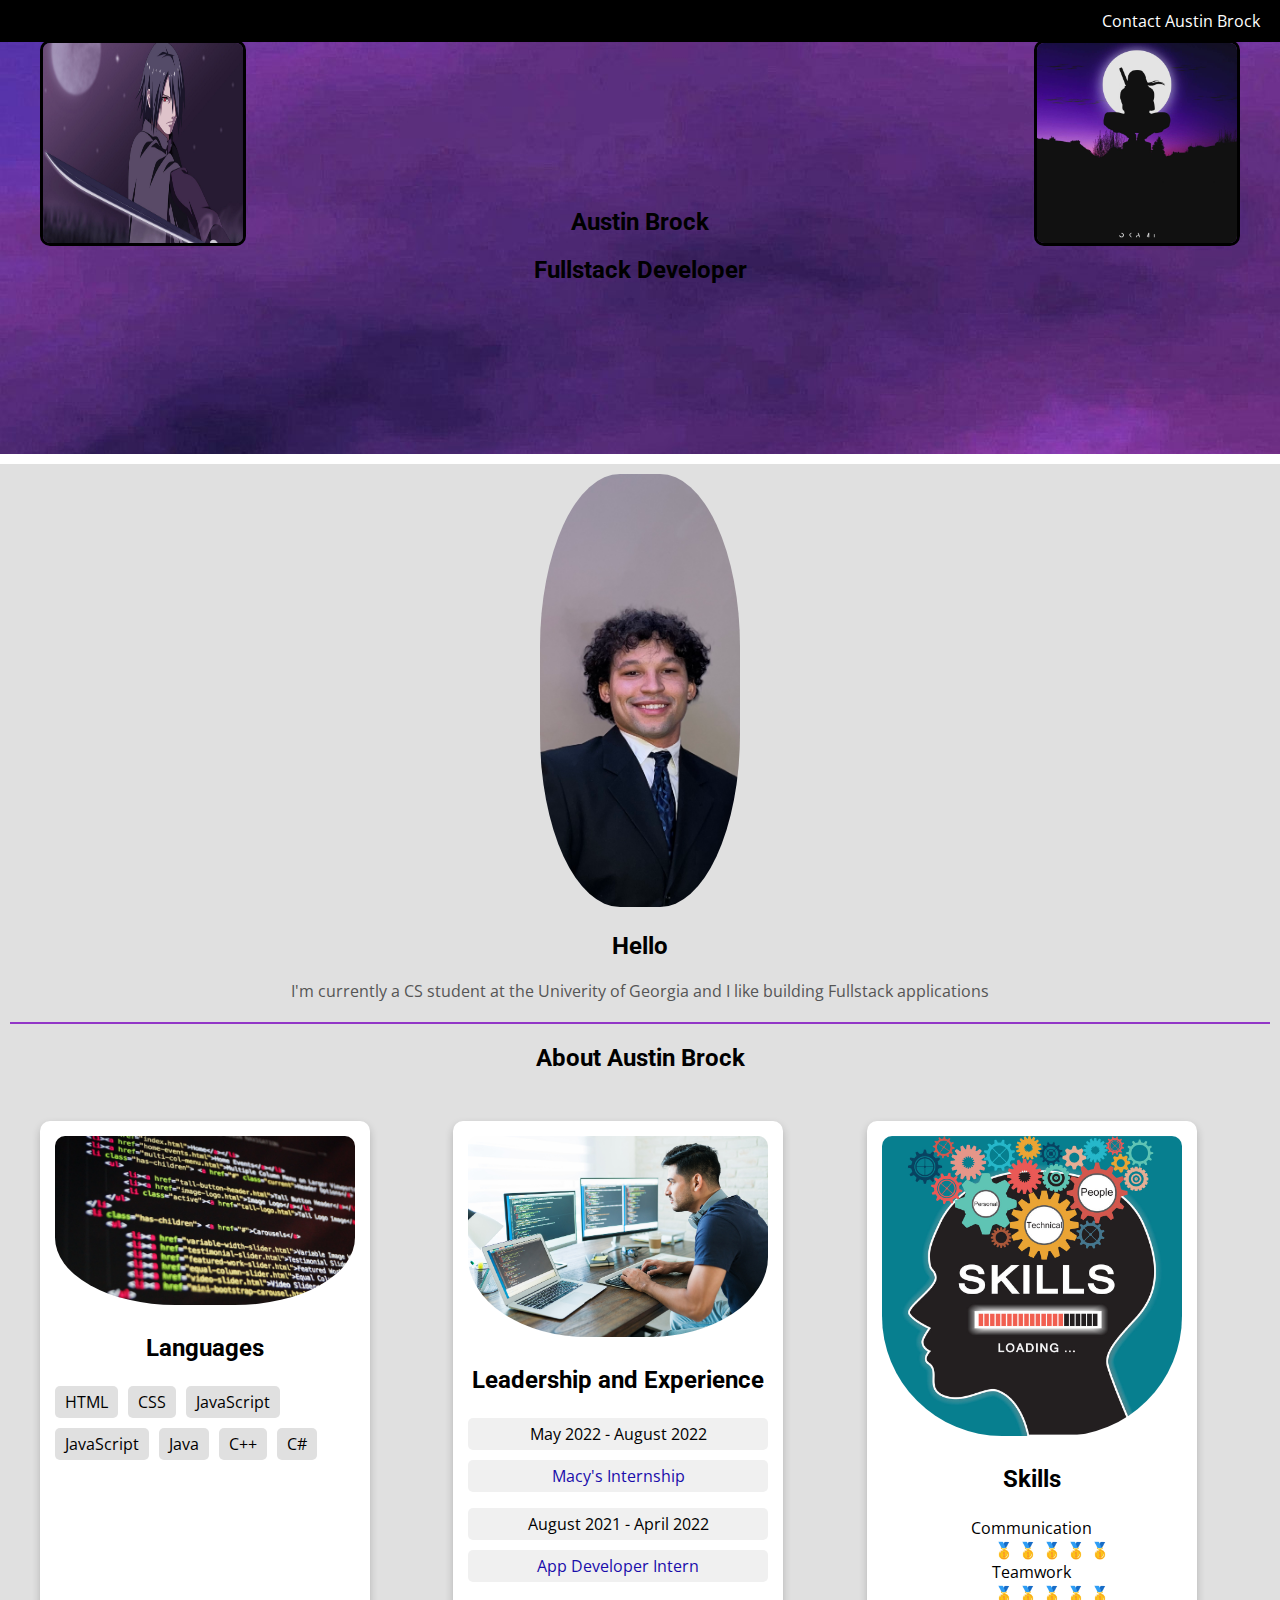
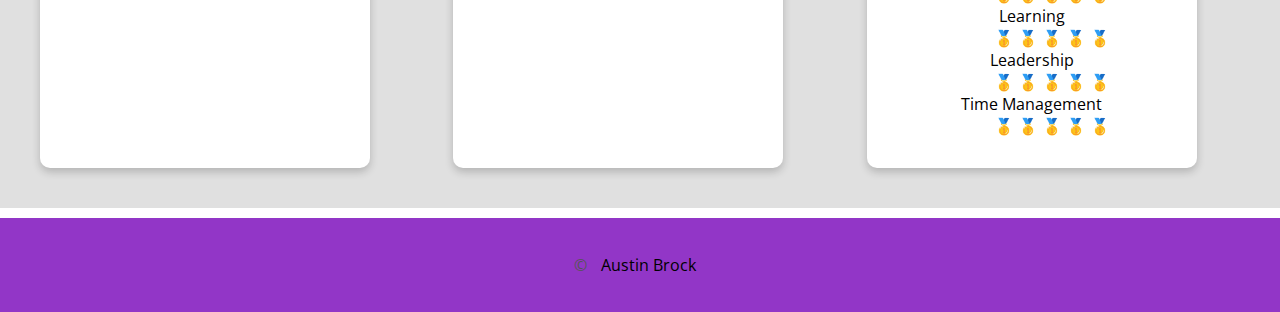
<file: index.html>
<!DOCTYPE html>
<html lang="en">

<head>
    <meta charset="UTF-8">
    <meta http-equiv="X-UA-Compatible" content="IE=edge">
    <meta name="viewport" content="width=device-width, initial-scale=1.0">
    <title>Austin Brock</title>
    <link rel="stylesheet" href="style.css">
    <link href="https://fonts.googleapis.com/css2?family=Roboto:wght@400;700&family=Open+Sans:wght@400;700&display=swap" rel="stylesheet">
    
</head>

<body>
    <nav>
        <p>
        <a href="contact.html">Contact Austin Brock</a>
        </p>
    </nav>

    <section class="Austin-info">
        <h1>Austin Brock</h1>
        <h2>Fullstack Developer</h2>
        <img src="images/sasuke picture.jpg" alt="City-background" class="top-image-1"/>
        <img src="images/itachi picture.jpg" alt="City-background-2" class="top-image-2"/>
    </section>

    <section class="about-austin">
        <img src="images/profilepictureheadshot.jpeg" alt="About Austin" width="200">
        <h2>Hello</h2>
        <p>I'm currently a CS student at the Univerity of Georgia and I like building Fullstack applications </p>
        <hr>
        <h2>About Austin Brock </h2>

        <div class="three-col">
        <div class="card">
            <img src="images/coding image.jpeg" alt="Languages" class="card-image">
            <h3>Languages</h3>
            <ul class="languages">
                <li>HTML</li>
                <li>CSS</li>
                <li>JavaScript</li>
                <li>JavaScript</li>
                <li>Java</li>
                <li>C++</li>
                <li>C#</li>
            </ul>
        </div>

        <div class="card">
            <img src="images/software working.jpg" alt="Experience" class="card-image">
            <h3>Leadership and Experience</h3>
            <dl class="experience">
                <dt>May 2022 - August 2022</dt>
                <dd><a href="https://www.macys.com">Macy's Internship</a></dd>
                <!-- Add other experiences here -->
            </dl>
            <dl class="experience">
                <dt>August 2021 - April 2022</dt>
                <dd><a href="https://apps.apple.com/us/app/uga-pre-professional-planner/id1607179396">App Developer Intern</a></dd>
                <!-- Add other experiences here -->
            </dl>
        </div>
        
        <div class="card">
            <img src="images/skills.jpg" alt="Skills" class="card-image">
            <h3>Skills</h3>
            <dl class="skills">
                <dt>Communication</dt>
                <dd>&#129351 &#129351 &#129351 &#129351 &#129351</dd>
                <dt>Teamwork</dt>
                <dd>&#129351 &#129351 &#129351 &#129351 &#129351</dd>
                <dt>Learning</dt>
                <dd>&#129351 &#129351 &#129351 &#129351 &#129351</dd>
                <dt>Leadership</dt>
                <dd>&#129351 &#129351 &#129351 &#129351 &#129351</dd>
                <dt>Time Management</dt>
                <dd>&#129351 &#129351 &#129351 &#129351 &#129351</dd>
            </dl>
        </div>
    </div>
        
    </section>

    <footer>
        <p>© <a href="index.html">Austin Brock</a></p>
    </footer>

</body>

</html>
</file>
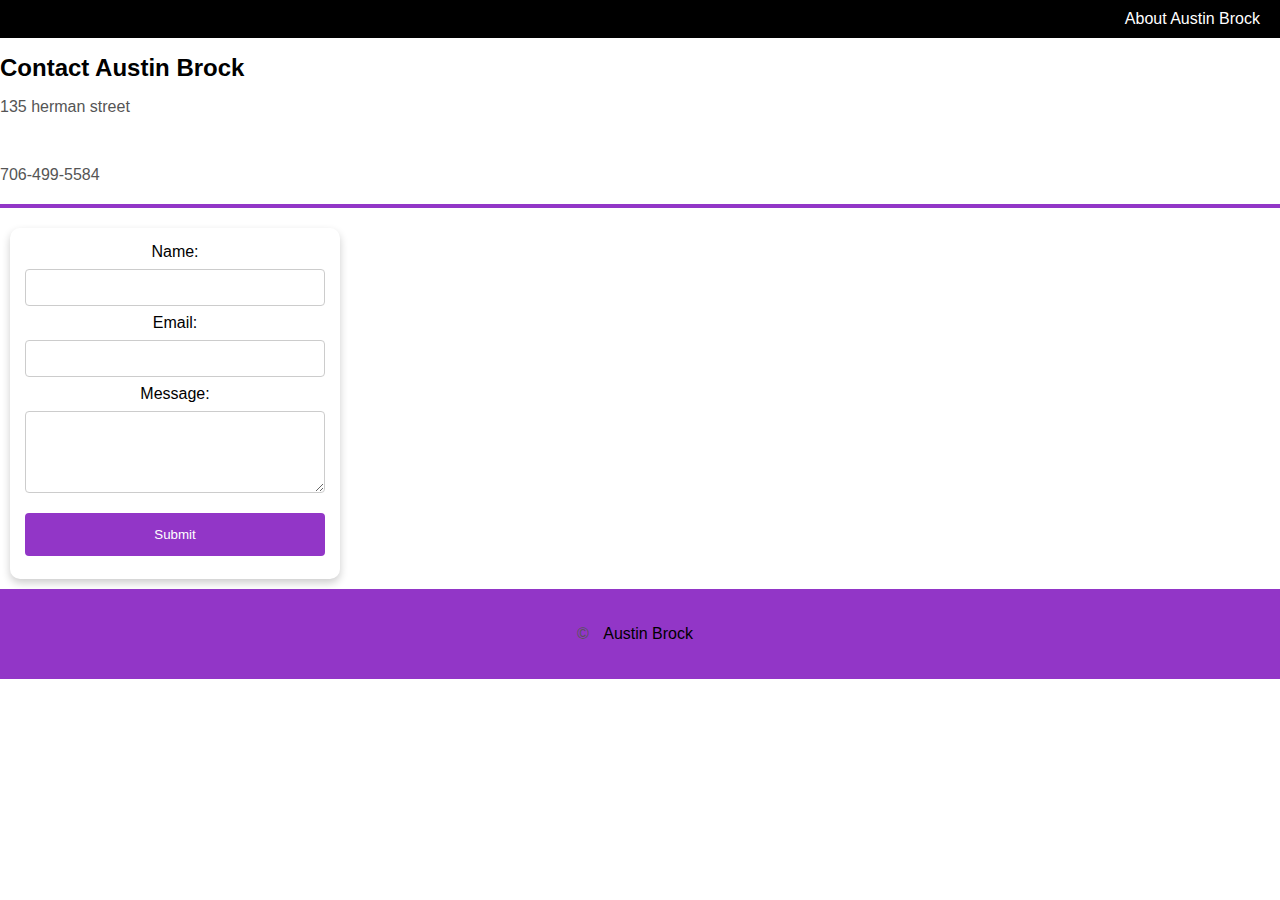
<file: contact.html>
<!DOCTYPE html>
<html lang="en">

<head>
    <meta charset="UTF-8">
    <meta http-equiv="X-UA-Compatible" content="IE=edge">
    <meta name="viewport" content="width=device-width, initial-scale=1.0">
    <title>Contact Austin Brock</title>
    <link rel="stylesheet" href="style.css">
</head>

<body>

    <nav>
        <p><a href="index.html">About Austin Brock</a></p>
    </nav>

    <h1>Contact Austin Brock</h1>

    <p>135 herman street</p>
    <br>
    <p>706-499-5584</p>
    <hr>
    <div class="card one-col">
    <form action="mailto:Austin24brock@gmail.com" method="post">
        <label for="name">Name:</label>
        <input type="text" id="name" name="name" required><br>

        <label for="email">Email:</label>
        <input type="email" id="email" name="email" required><br>

        <label for="message">Message:</label>
        <textarea id="message" name="message" rows="4" cols="50" required></textarea><br>

        <input type="submit" value="Submit">
    </form>
</div>
</body>

    <footer>
        <p>© <a href="index.html">Austin Brock</a></p>
    </footer>

</body>

</html>
</file>
<file: style.css>
body {
    margin: 0;
    font-family: 'Open Sans', sans-serif; /* Default font for the body */
}

h1, h2, h3 {
    font-family: 'Roboto', sans-serif; /* Assuming you're using Roboto for headings */
    color: black; /* A dark grey color for headings */
    font-size: 24px; /* Example size for headings */
}

/* Applying font styles to paragraph text */
p {
    font-family: 'Open Sans', sans-serif; /* Assuming you're using Open Sans for paragraphs */
    color: #555555; /* A lighter grey color for paragraph text */
    font-size: 16px; /* Standard */
}

/* Style for the navigation bar */
nav {
    display: flex;          /* Set the display to flex */
    justify-content: flex-end; /* Justify content to the right */
    background-color: black; /* A blackbackground */
    color: white;             /* White text for contrast */
    padding: 10px;            /* Some padding around the text */
}

nav p {
    margin: 0; /* Remove default margin to align properly */
}

/* Style for anchor tags in the navigation bar */
nav a {
    color: #fff;           /* White text color */
    text-decoration: none; /* Removes the underline from links */
    padding: 5px 10px;     /* Adds padding around the text for a better clickable area */
    transition: background-color 0.3s ease; /* Smooth transition for hover effect */
}

/* Hover state for anchor tags in the navigation bar */
nav a:hover {
    background-color: #ffffff; /* Darker shade of blue on hover */
    color: #9236c7;            /* Change text color on hover for contrast */
}

/* Style for the footer */
footer {
    display: flex;             /* Set the display to flex */
    justify-content: center;   /* Center the child elements horizontally */
    align-items: center;       /* Center the child elements vertically */
    background-color: #9236c7; /* A purple background */
    color: #ffffff;            /* White text for contrast */
    padding: 20px;             /* Padding for some space inside the footer */
    text-align: center;        /* Center-align the content */
}

/* Style for anchor tags in the footer */
footer a {
    color: black;            /* A bright color for the links */
    text-decoration: none;     /* Removes the underline from links */
    transition: color 0.3s ease; /* Smooth transition for hover effect */
    margin: 0 10px;             /* Optional: Adds horizontal margin for spacing between links */
}

/* Hover state for anchor tags in the footer */
footer a:hover {
    color: #ffffff;            /* Changes text color to white on hover */
    text-decoration: underline; /* Adds an underline on hover */
}

/* Style for the Austin-info section */
.Austin-info {
    background-color: #f0f0f0; /* Light gray background */
    padding: 150px;             /* Padding around the content */
    margin-bottom: 10px;       /* Space below the section */
    text-align: center;
    background-image: url(images/city\ backround\ 3.jpg);
}

/* Style for the about-austin section */
.about-austin {
    background-color: #e0e0e0; /* Slightly darker gray background */
    padding: 10px;             /* Padding around the content */
    margin-bottom: 10px;       /* Space below the section */
    text-align: center;
}
.about-austin img {
    border-radius: 40%;
    max-width: 100%; /* Ensures the image is responsive and fits in its container */
    height: auto; /* Maintains the aspect ratio of the image */
}

/* Style for all anchor tags */
a {
    color: #1a0dab; /* Standard link blue color */
    text-decoration: none; /* Removes the underline from links */
    transition: color 0.3s ease; /* Smooth transition for color change */
}

/* Hover state for all anchor tags */
a:hover {
    color: #ff4500; /* Change color on hover */
    text-decoration: underline; /* Optionally add underline on hover for emphasis */
}

/* You can also have specific hover styles for links in specific sections */
.Austin-info a:hover, .about-austin a:hover {
    color: #9236c7; /* Different hover color for links in these sections */
    /* Other styles like text-decoration can be added here if needed */
}

hr {
    border-color: #9236c7; /* Sets the color of the border */
    border-width: 2px;     /* Sets the width of the border */
    border-style: solid;   /* Sets the style of the border */
    margin: 20px 0;        /* Adds some space above and below the hr */
}

.about-austin hr {
    border-color: #9236c7; /* Different color for hr in the .about-austin section */
    border-width: 1px;     /* Different width for hr in the .about-austin section */
    /* Other styles like border-style can be added or modified here if needed */
}

/* Style for the first image */
.top-image-1 {
    position: absolute;
    top: 40px; /* Adjust these values as needed */
    left: 40px; /* Adjust these values as needed */
    width: 100px; /* Example width, adjust as needed */
    height: auto; /* Maintain aspect ratio */
}

/* Style for the second image */
.top-image-2 {
    position: absolute;
    top: 40px; /* Adjust these values as needed */
    right: 40px; /* Adjust these values as needed */
    width: 100px; /* Example width, adjust as needed */
    height: auto; /* Maintain aspect ratio */
}

/* Style for images in the Austin-info section */
.Austin-info img {
    border: 3px solid black; /* Sets a solid green border with 3px thickness */
    border-radius: 10px;       /* Rounds the corners of the image */
    width: 200px;              /* Example width, adjust as needed */
    height: 200px;              /* Maintain aspect ratio */
}

/* Style for the card */
.card {
    box-shadow: 0 4px 8px 0 rgba(0, 0, 0, 0.2); /* Adds a subtle shadow */
    border-radius: 10px; /* Optional: rounds the corners of the card */
    background-color: #ffffff; /* Sets a white background color */
    margin: 10px; /* Adds some space around the card */
    padding: 15px; /* Adds some space inside the card */
    max-width: 300px; /* Sets a maximum width for the card */
    text-align: center; /* Centers the text inside the card */
}

.card img {
    max-width: 100%; /* Makes the image responsive */
    height: auto; /* Maintains the aspect ratio */
    border-top-left-radius: 10px; /* Rounds the top left corner of the image */
    border-top-right-radius: 10px; /* Rounds the top right corner of the image */
}

/* Style for the three-column layout */
.three-col {
    display: grid;
    grid-template-columns: repeat(3, 1fr); /* Creates three equal-width columns */
    grid-gap: 20px; /* Space between the grid items */
    padding: 20px; /* Optional: Padding around the entire grid */
    justify-content: center;
}

/* Responsive adjustments if needed */
@media (max-width: 800px) {
    .three-col {
        grid-template-columns: 1fr; /* Stack the cards in a single column on smaller screens */
    }
}

/* Style for the unordered list containing languages */
ul.languages {
    display: flex; /* Enables Flexbox */
    flex-wrap: wrap; /* Allows items to wrap to the next line */
    gap: 10px; /* Space between items */
    list-style: none; /* Removes default list styling */
    padding: 0; /* Removes default padding */
}

/* Style for each list item */
ul.languages li {
    background-color: #e0e0e0; /* Light gray background for each item */
    padding: 5px 10px; /* Padding inside each item */
    border-radius: 5px; /* Rounded corners for each item */
}

/* Style for the description list containing years and experience */
dl.experience {
    display: flex; /* Enables Flexbox */
    flex-direction: column; /* Stack items vertically */
    gap: 10px; /* Space between items */
}

/* Style for each term (dt) and description (dd) */
dl.experience dt,
dl.experience dd {
    margin: 0; /* Removes default margin */
    padding: 5px; /* Adds some padding */
    background-color: #f0f0f0; /* Light background for each item */
    border-radius: 5px; /* Rounded corners */
}

/* Style for the skills list (assuming it's an unordered list) */
ul.skills {
    display: flex; /* Enables Flexbox */
    flex-wrap: wrap; /* Allows list items to wrap to the next line */
    gap: 10px; /* Space between items */
    list-style: none; /* Removes default list styling */
    padding: 0; /* Removes default padding */
}

/* Style for each list item (skill) */
ul.skills li {
    background-color: #f0f0f0; /* Light gray background for each item */
    padding: 5px 10px; /* Padding inside each item */
    border-radius: 5px; /* Rounded corners for each item */
}

/* Style for the one-col class */
.one-col {
    display: flex; /* Enables Flexbox */
    flex-direction: column; /* Aligns children in a single column */
    gap: 10px; /* Space between items */
    align-items: center; /* Centers items horizontally */
    justify-content: center; /* Centers items vertically if the container is larger than the content */
}

/* Style for input fields and textarea */
input[type="text"], input[type="email"], textarea {
    width: 100%; /* Full width */
    padding: 10px; /* Adds padding inside the input fields for better readability */
    margin: 8px 0; /* Adds margin above and below each input field */
    display: inline-block; /* Ensures the inputs are properly aligned */
    border: 1px solid #ccc; /* Light grey border */
    border-radius: 4px; /* Slightly rounded borders for a modern look */
    box-sizing: border-box; /* Makes sure padding and border don't increase the width */
}

/* Style for submit button */
input[type="submit"] {
    width: 100%; /* Full width */
    background-color: #9236c7; /* Green background color */
    color: white; /* White text */
    padding: 14px 20px; /* Padding for a larger, more clickable area */
    margin: 8px 0; /* Margin above and below */
    border: none; /* No border */
    border-radius: 4px; /* Rounded borders */
    cursor: pointer; /* Cursor changes to a pointer to indicate it's clickable */
}

input[type="submit"]:hover {
    background-color: #45a049; /* Slightly darker green on hover */
}
</file>
